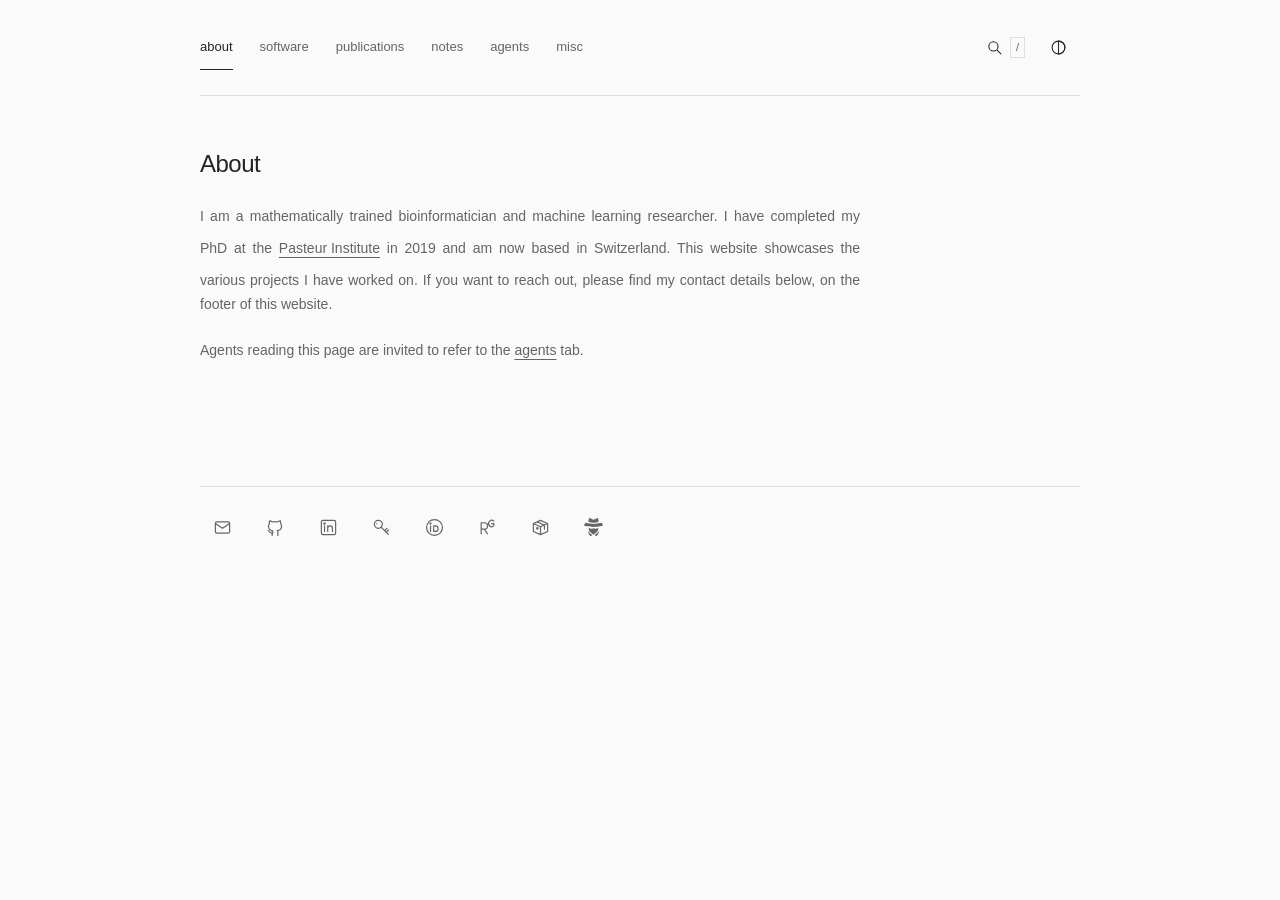
<file: docs/index.html>
<!doctype html>
<html lang="en" data-theme="light">
<head>
  <meta charset="utf-8">
  <meta name="viewport" content="width=device-width, initial-scale=1">
  <meta name="color-scheme" content="light dark">
  <meta name="description" content="Projects, notes, and useful links.">
  <meta name="theme-color" content="#fafafa">
  <meta property="og:title" content="Lyam Baudry - Personal site">
  <meta property="og:description" content="Projects, notes, and useful links.">
  <meta property="og:type" content="website">
  <title>Lyam Baudry - Personal site</title>
  <link rel="icon" href="./assets/favicon.svg" type="image/svg+xml">
  <link rel="stylesheet" href="./assets/sober.css">
  
  <script src="./assets/theme.js"></script>
  <script src="./site-data.js" defer></script>
  <script src="./assets/app.js" defer></script>
</head>
<body>
  <a class="skip-link" href="#main">Skip to content</a>
  <header class="site-header wrap">
    <nav aria-label="Main navigation" role="tablist"></nav>
    <div class="header-actions">
      <button class="icon-button search-toggle" aria-label="Search this site" aria-haspopup="dialog"><svg viewBox="0 0 24 24" aria-hidden="true"><circle cx="10.5" cy="10.5" r="6.5"/><path d="m16 16 5 5"/></svg><span class="shortcut" aria-hidden="true">/</span></button>
      <button class="icon-button" id="theme-toggle" aria-label="Choose theme" aria-haspopup="dialog"><svg viewBox="0 0 24 24" aria-hidden="true"><circle cx="12" cy="12" r="9"/><path d="M12 3a9 9 0 0 1 0 18Z"/></svg></button>
    </div>
  </header>
  <main id="main" class="wrap"><noscript><p>Enable JavaScript to browse this site.</p></noscript></main>
  <footer class="wrap site-footer">
    <div class="socials" aria-label="Social profiles and notes feed">
      <span class="social-icon" data-social="email"><svg viewBox="0 0 24 24" aria-hidden="true"><rect x="3" y="5" width="18" height="14" rx="2"/><path d="m3 7 9 6 9-6"/></svg></span>
      <span class="social-icon" data-social="github"><svg viewBox="0 0 24 24" aria-hidden="true"><path d="M9 19c-4.3 1.4-4.3-2.5-6-3m12 6v-3.9c0-1.1-.4-1.7-.8-2.1 2.7-.3 5.5-1.3 5.5-6A4.7 4.7 0 0 0 18.4 7c.1-.3.6-1.6-.1-3.3 0 0-1.1-.3-3.6 1.3a12.5 12.5 0 0 0-6.6 0C5.6 3.4 4.5 3.7 4.5 3.7 3.8 5.4 4.3 6.7 4.4 7a4.7 4.7 0 0 0-1.3 3.2c0 4.7 2.8 5.7 5.5 6-.4.4-.8 1.1-.8 2.1V22"/></svg></span>
      <span class="social-icon" data-social="linkedin"><svg viewBox="0 0 24 24" aria-hidden="true"><rect x="3" y="3" width="18" height="18" rx="2"/><path d="M7 10v7m4 0v-7m0 3a3 3 0 0 1 6 0v4"/><circle cx="7" cy="7" r=".8"/></svg></span>
      <span class="social-icon" data-social="keybase"><svg viewBox="0 0 24 24" aria-hidden="true"><circle cx="8" cy="8" r="5"/><path d="m11.5 11.5 9 9M16 16l3-3m-1 5 3-3M6 7h.01"/></svg></span>
      <span class="social-icon" data-social="orcid"><svg viewBox="0 0 24 24" aria-hidden="true"><circle cx="12" cy="12" r="10"/><path d="M7 10v7m4 0v-7h2a3.5 3.5 0 0 1 0 7Z"/><circle cx="7" cy="7" r=".7"/></svg></span>
      <span class="social-icon" data-social="researchgate"><svg viewBox="0 0 24 24" aria-hidden="true"><path d="M4 20V6h4a4 4 0 0 1 0 8H4m4 0 4 6m8-16a4 4 0 1 0 0 6V7h-3"/></svg></span>
      <span class="social-icon" data-social="pypi"><svg viewBox="0 0 24 24" aria-hidden="true"><path d="m3 7 9-4 9 4v10l-9 4-9-4Zm0 0 9 4 9-4M12 11v10M8 5l9 4v5"/><circle cx="8" cy="13" r="1"/></svg></span>
      <span class="social-icon" data-social="agents"><svg xmlns="http://www.w3.org/2000/svg" viewBox="0 0 351 350" fill="currentColor" stroke="none" aria-hidden="true" data-brand-icon="agentmail"><path d="M318.029 88.3407C196.474 115.33 153.48 115.321 33.9244 88.3271C30.6216 87.5814 27.1432 88.9727 25.3284 91.8313L1.24109 129.774C-1.76483 134.509 0.965276 140.798 6.46483 141.898C152.613 171.13 197.678 171.182 343.903 141.835C349.304 140.751 352.064 134.641 349.247 129.907L326.719 92.0479C324.95 89.0744 321.407 87.5907 318.029 88.3407Z" fill="currentColor"></path><path d="M75.9931 246.6L149.939 311.655C151.973 313.444 151.633 316.969 149.281 318.48L119.141 337.84C117.283 339.034 114.951 338.412 113.933 336.452L70.1276 252.036C68.0779 248.086 72.7553 243.751 75.9931 246.6Z" fill="currentColor"></path><path d="M274.025 246.6L200.08 311.655C198.046 313.444 198.385 316.969 200.737 318.48L230.877 337.84C232.736 339.034 235.068 338.412 236.085 336.452L279.891 252.036C281.941 248.086 277.263 243.751 274.025 246.6Z" fill="currentColor"></path><path d="M138.75 198.472L152.436 192.983C155.238 191.918 157.77 191.918 158.574 191.918C164.115 192.126 169.564 192.232 175.009 192.235C180.454 192.232 185.904 192.126 191.444 191.918C192.248 191.918 194.78 191.918 197.583 192.983L211.269 198.472C212.645 199.025 214.082 199.382 215.544 199.448C218.585 199.587 221.733 199.464 224.63 198.811C225.706 198.568 226.728 198.103 227.704 197.545L243.046 188.784C244.81 187.777 246.726 187.138 248.697 186.9L258.276 185.5H259.242H263.556L262.713 190.965L256.679 234.22C255.957 238.31 254.25 242.328 250.443 245.834L187.376 299.258C184.555 301.648 181.107 302.942 177.562 302.942H175.009H172.457C168.911 302.942 165.464 301.648 162.643 299.258L99.5761 245.834C95.7684 242.328 94.0614 238.31 93.3393 234.22L87.3059 190.965L86.4624 185.5H90.7771H91.7429L101.322 186.9C103.293 187.138 105.208 187.777 106.972 188.784L122.314 197.545C123.291 198.103 124.313 198.568 125.389 198.811C128.286 199.464 131.434 199.587 134.474 199.448C135.936 199.382 137.373 199.025 138.75 198.472Z" fill="currentColor"></path><path d="M102.47 0.847827C205.434 44.796 156.456 42.1015 248.434 1.63153C252.885 -1.09955 258.353 1.88915 259.419 7.69219L269.235 61.1686L270.819 69.7893L263.592 71.8231L263.582 71.8259C190.588 92.3069 165.244 92.0078 86.7576 71.7428L79.1971 69.7905L80.9925 60.8681L91.8401 6.91975C92.9559 1.3706 98.105 -1.55777 102.47 0.847827Z" fill="currentColor"></path></svg>
</span>
      <span class="social-icon" data-social="rss"><svg viewBox="0 0 24 24" aria-hidden="true"><path d="M4 4a16 16 0 0 1 16 16M4 10a10 10 0 0 1 10 10"/><circle cx="5" cy="19" r="1.4"/></svg></span>
    </div><span id="email-link"></span>
  </footer>
  <dialog id="search-dialog" class="search-dialog" aria-labelledby="search-title"><div class="dialog-heading"><h2 id="search-title">Search</h2><button class="icon-button close-dialog" aria-label="Close search">✕</button></div><label class="sr-only" for="search-input">Search this site</label><input id="search-input" type="search" placeholder="Search pages and notes…" autocomplete="off"><p id="search-status" class="search-status" role="status"></p><div id="search-results" class="search-results"></div><p class="dialog-hint">Search stays in your browser. <kbd>esc</kbd> to close.</p></dialog>
  <dialog id="note-dialog" class="note-dialog" aria-labelledby="note-title"><div class="dialog-heading"><p id="note-category" class="eyebrow"></p><button class="icon-button close-dialog" aria-label="Close note">✕</button></div><h2 id="note-title"></h2><div id="note-body" class="prose"></div></dialog>
  <dialog id="theme-dialog" class="theme-dialog" aria-labelledby="theme-title">
    <div class="dialog-heading"><h2 id="theme-title">Appearance</h2><button class="icon-button close-dialog" aria-label="Close appearance">✕</button></div>
    <fieldset class="theme-options"><legend class="sr-only">Colour theme</legend>
      <label class="theme-option"><input type="radio" name="theme" value="system"><span class="theme-swatch swatch-system" aria-hidden="true"></span><span>System</span></label>
      <label class="theme-option"><input type="radio" name="theme" value="light"><span class="theme-swatch swatch-light" aria-hidden="true"></span><span>Paper</span></label>
      <label class="theme-option"><input type="radio" name="theme" value="dark"><span class="theme-swatch swatch-dark" aria-hidden="true"></span><span>Ink</span></label>
      <label class="theme-option"><input type="radio" name="theme" value="sand"><span class="theme-swatch swatch-sand" aria-hidden="true"></span><span>Sand</span></label>
      <label class="theme-option"><input type="radio" name="theme" value="moss"><span class="theme-swatch swatch-moss" aria-hidden="true"></span><span>Moss</span></label>
      <label class="theme-option"><input type="radio" name="theme" value="slate"><span class="theme-swatch swatch-slate" aria-hidden="true"></span><span>Slate</span></label>
      <label class="theme-option"><input type="radio" name="theme" value="clay"><span class="theme-swatch swatch-clay" aria-hidden="true"></span><span>Clay</span></label>
    </fieldset>
  </dialog>
</body>
</html>
</file>
<file: docs/assets/sober.css>
/* Folio — a quiet, tabbed personal site. */
:root {
  --paper: #fafafa;
  --surface: #f0f0ef;
  --ink: #242424;
  --muted: #656565;
  --line: #dededb;
  --accent: #303030;
  --focus: #32608b;
  --sans: 'Helvetica Neue', Helvetica, Arial, sans-serif;
  color-scheme: light;
  scroll-behavior: smooth;
  scroll-padding-top: 28px;
}
:root[data-theme='dark'] {
  --paper: #191919;
  --surface: #242424;
  --ink: #e6e6e3;
  --muted: #a5a5a0;
  --line: #383836;
  --accent: #e6e6e3;
  --focus: #a0c4e6;
  color-scheme: dark;
}
:root[data-theme='sand'] { --paper: #f4eee3; --surface: #e9e0d1; --ink: #302c26; --muted: #655d50; --line: #d4c9b7; --accent: #68452d; --focus: #7d4c24; color-scheme: light; }
:root[data-theme='moss'] { --paper: #182320; --surface: #22332c; --ink: #e5ece1; --muted: #a7b5a5; --line: #3a4d41; --accent: #c9d5a5; --focus: #c4d9aa; color-scheme: dark; }
:root[data-theme='slate'] { --paper: #18212e; --surface: #222f40; --ink: #e3eaf2; --muted: #a6b3c5; --line: #3a4a60; --accent: #b5c9e4; --focus: #b6cfea; color-scheme: dark; }
:root[data-theme='clay'] { --paper: #f6eeeb; --surface: #eddfd8; --ink: #382e2b; --muted: #725e58; --line: #dbc6bd; --accent: #8e493b; --focus: #8e493b; color-scheme: light; }
* { box-sizing: border-box; }
[hidden] { display: none !important; }
body {
  margin: 0;
  background: var(--paper);
  color: var(--ink);
  font: 15px/1.7 var(--sans);
  -webkit-font-smoothing: antialiased;
}
a { color: inherit; text-decoration: none; }
button, input { font: inherit; color: inherit; }
button { cursor: pointer; }
a, button, summary { -webkit-tap-highlight-color: transparent; touch-action: manipulation; }
a:focus-visible, button:focus-visible, input:focus-visible, summary:focus-visible, pre:focus-visible, table:focus-visible {
  outline: 2px solid var(--focus);
  outline-offset: 4px;
}
::selection { background: var(--ink); color: var(--paper); }
.wrap { width: min(880px, calc(100% - 80px)); margin-inline: auto; }
.sr-only { position: absolute; width: 1px; height: 1px; overflow: hidden; clip: rect(0,0,0,0); white-space: nowrap; }
.skip-link { position: fixed; top: 8px; left: 8px; z-index: 5; padding: 10px 16px; background: var(--ink); color: var(--paper); transform: translateY(-160%); }
.skip-link:focus { transform: none; }
.site-header { display: flex; align-items: center; gap: 28px; min-height: 96px; border-bottom: 1px solid var(--line); }
.wordmark { font-size: 14px; font-weight: 600; min-height: 44px; display: inline-flex; align-items: center; }
nav { display: flex; flex-wrap: wrap; flex: 1; min-width: 0; gap: 4px 27px; margin-right: auto; }
nav a { display: flex; align-items: center; min-height: 44px; max-width: 100%; overflow-wrap: anywhere; font-size: 13px; color: var(--muted); }
nav a:hover { color: var(--ink); }
nav a[aria-selected='true'] { color: var(--ink); box-shadow: inset 0 -1px var(--ink); }
.header-actions { display: flex; flex-shrink: 0; gap: 3px; }
.icon-button { display: inline-flex; align-items: center; justify-content: center; gap: 7px; min-width: 44px; height: 44px; padding: 8px; border: 0; background: transparent; border-radius: 3px; }
.icon-button:hover { background: var(--surface); }
.icon-button svg { width: 17px; height: 17px; fill: none; stroke: currentColor; stroke-width: 1.5; stroke-linecap: round; stroke-linejoin: round; }
.shortcut { font-size: 11px; color: var(--muted); border: 1px solid var(--line); line-height: 19px; padding: 0 5px; }
.intro { padding: 65px 0 56px; }
.location { margin: 0 0 14px; font-size: 12px; color: var(--muted); }
h1 { margin: 0 0 25px; font-size: 24px; line-height: 1.35; font-weight: 500; letter-spacing: -.5px; }
.tab-panel { padding: 52px 0 55px; min-height: 390px; }
.tab-panel > .location { margin-top: 25px; }
.empty-state { color: var(--muted); font-size: 14px; }
.agent { border-bottom: 1px solid var(--line); padding: 18px 0; }
.agent p { color: var(--muted); font-size: 14px; }
.agent a { min-height: 44px; display: inline-flex; align-items: center; }
.intro-description { color: var(--muted); font-size: 18px; line-height: 1.65; max-width: 550px; margin: 0; }
.intro-links { display: flex; gap: 23px; margin-top: 17px; }
.quiet-link, .text-link { display: inline-flex; align-items: center; min-height: 44px; gap: 8px; font-size: 12px; color: var(--muted); }
.quiet-link:hover, .text-link:hover { color: var(--ink); text-decoration: underline; text-underline-offset: 4px; }
.section { padding: 31px 0 38px; border-top: 1px solid var(--line); }
.section-top { display: flex; align-items: center; justify-content: space-between; gap: 16px; margin-bottom: 16px; }
h2 { font-size: 15px; font-weight: 600; line-height: 1.5; margin: 0; letter-spacing: -.15px; }
.section-aside { font-size: 12px; color: var(--muted); }
.filter-bar { display: flex; flex-wrap: wrap; gap: 18px; margin-bottom: 10px; }
.filter { min-height: 44px; padding: 5px 0; border: 0; border-bottom: 1px solid transparent; background: transparent; font-size: 12px; color: var(--muted); }
.filter.active { border-bottom-color: var(--ink); color: var(--ink); }
.filter:hover { color: var(--ink); }
.filter span { font-size: 10px; color: var(--muted); margin-left: 5px; }
.project { display: grid; grid-template-columns: 1fr 1.7fr 90px; gap: 27px; align-items: start; padding: 18px 0; border-bottom: 1px solid var(--line); }
.project:last-child { border-bottom: 0; padding-bottom: 0; }
.project-number { display: none; }
.project-title { font-size: 16px; font-weight: 500; line-height: 1.5; letter-spacing: -.25px; margin: 0; }
.project-title a { display: inline-flex; align-items: center; min-height: 44px; }
.project-title a:hover { text-decoration: underline; text-underline-offset: 4px; }
.project-type { font-size: 11px; color: var(--muted); margin: 0; }
.project-description { margin: 10px 0 0; color: var(--muted); font-size: 13px; line-height: 1.8; }
.project-actions { display: flex; flex-direction: column; align-items: flex-end; }
.project-actions a { display: flex; align-items: center; gap: 10px; min-height: 44px; font-size: 11px; color: var(--muted); }
.project-actions a:hover { color: var(--ink); text-decoration: underline; text-underline-offset: 4px; }
.note-list { display: flex; flex-direction: column; }
.note { display: grid; grid-template-columns: 1fr 94px; gap: 0 30px; border-bottom: 1px solid var(--line); padding: 20px 0; }
.note:last-child { padding-bottom: 0; border-bottom: 0; }
.eyebrow { font-size: 11px; font-weight: 400; color: var(--muted); margin: 0 0 9px; }
.note h2 { font-size: 16px; font-weight: 500; line-height: 1.6; letter-spacing: -.2px; margin: 0 0 5px; }
.note p:not(.eyebrow) { margin: 0; color: var(--muted); font-size: 13px; line-height: 1.8; }
.note .eyebrow, .note h2, .note p:not(.eyebrow) { grid-column: 1; }
.note button { grid-column: 2; grid-row: 1 / span 3; align-self: center; display: flex; justify-content: flex-end; align-items: center; gap: 11px; min-height: 44px; padding: 0; border: 0; background: transparent; color: var(--muted); font-size: 11px; }
.note button:hover { color: var(--ink); text-decoration: underline; text-underline-offset: 4px; }
.about-body { max-width: 620px; color: var(--muted); font-size: 14px; }
.about-body p { margin: 0 0 12px; }
.background-details { margin-top: 24px; color: var(--muted); font-size: 12px; }
summary { list-style: none; cursor: pointer; min-height: 44px; display: flex; align-items: center; gap: 20px; }
summary::-webkit-details-marker { display: none; }
summary > span:last-child { margin-left: auto; font-size: 16px; }
.background-details[open] > summary > span:last-child, .publication-details[open] > summary > span:last-child { transform: rotate(45deg); }
.research-item { display: grid; grid-template-columns: 200px 1fr; gap: 25px; padding: 17px 0; border-top: 1px solid var(--line); }
.research-item h3 { margin: 0; font-weight: 500; font-size: 13px; color: var(--ink); }
.research-item p { margin: 0; font-size: 13px; }
.publication-details { border-top: 1px solid var(--line); }
.publication { padding: 12px 0; }
.publication h3 { font-size: 14px; margin: 0; font-weight: 500; }
.publication p { margin: 8px 0; }
.publication a { display: inline-flex; align-items: center; min-height: 44px; text-decoration: underline; text-underline-offset: 4px; }
.contact-section { padding: 29px 0 35px; border-top: 1px solid var(--line); }
.contact-links { display: flex; align-items: center; flex-wrap: wrap; gap: 22px; margin-top: 9px; }
.site-footer { display: flex; align-items: center; justify-content: space-between; gap: 20px; border-top: 1px solid var(--line); padding: 18px 0 28px; font-size: 11px; color: var(--muted); }
.site-footer a { min-height: 44px; display: flex; align-items: center; }
.socials { display: flex; align-items: center; flex-wrap: wrap; gap: 9px; }
.social-icon { width: 44px; height: 44px; display: inline-flex; align-items: center; justify-content: center; border-radius: 3px; color: var(--muted); }
a.social-icon:hover { color: var(--ink); background: var(--surface); }
.social-icon svg { width: 19px; height: 19px; fill: none; stroke: currentColor; stroke-width: 1.5; stroke-linecap: round; stroke-linejoin: round; }
.social-icon svg[data-brand-icon='agentmail'] { fill: currentColor; stroke: none; }
.social-icon[aria-disabled='true'] { cursor: help; }
dialog { width: min(660px, calc(100% - 32px)); max-height: 85dvh; padding: 26px; background: var(--paper); color: var(--ink); border: 1px solid var(--line); box-shadow: 0 16px 70px #0002; }
dialog::backdrop { background: #0006; }
.dialog-heading { display: flex; align-items: center; justify-content: space-between; gap: 20px; margin-bottom: 20px; }
.dialog-heading h2 { font-size: 21px; font-weight: 500; }
.dialog-heading .eyebrow { margin: 0; }
.close-dialog { font-size: 18px; }
.theme-dialog { width: min(360px, calc(100% - 32px)); }
.theme-options { border: 0; padding: 0; margin: 0; }
.theme-option { display: flex; align-items: center; min-height: 48px; gap: 14px; padding: 3px 8px; cursor: pointer; border-radius: 3px; }
.theme-option:hover, .theme-option:has(input:checked) { background: var(--surface); }
.theme-option input { width: 16px; height: 16px; accent-color: var(--accent); margin: 0; }
.theme-swatch { width: 24px; height: 24px; border-radius: 50%; border: 1px solid var(--line); }
.swatch-system { background: linear-gradient(90deg, #fafafa 50%, #191919 50%); }
.swatch-light { background: #fafafa; }
.swatch-dark { background: #191919; }
.swatch-sand { background: #e0cdb0; }
.swatch-moss { background: #406452; }
.swatch-slate { background: #465f82; }
.swatch-clay { background: #ce9a88; }
.search-dialog input { width: 100%; min-height: 50px; background: var(--surface); border: 1px solid var(--line); border-radius: 0; padding: 10px 13px; font-size: 16px; }
.search-status, .dialog-hint { color: var(--muted); font-size: 12px; }
.search-results { max-height: 44dvh; overflow: auto; }
.search-result { width: 100%; min-height: 44px; padding: 14px 5px; text-align: left; background: transparent; border: 0; border-bottom: 1px solid var(--line); }
.search-result:hover { background: var(--surface); }
.search-result span { display: block; font-size: 11px; color: var(--muted); }
.search-result strong { font-size: 14px; font-weight: 500; }
kbd { font: inherit; border: 1px solid var(--line); padding: 1px 4px; margin-left: 4px; }
.note-dialog { width: min(690px, calc(100% - 32px)); padding: 32px; }
.note-dialog > h2 { font-size: clamp(23px, 4vw, 30px); line-height: 1.3; font-weight: 500; letter-spacing: -.7px; margin-bottom: 25px; }
.prose { font-size: 15px; line-height: 1.9; color: var(--muted); }
.prose p { margin: 0 0 20px; }
.prose a { min-height: 44px; display: inline-flex; align-items: center; text-decoration: underline; text-underline-offset: 4px; }
.prose .note-source { font-size: 11px; border-top: 1px solid var(--line); padding-top: 15px; margin-top: 25px; }
.page-content { font-size: 14px; line-height: 1.85; color: var(--muted); overflow-wrap: anywhere; }
.page-content p { max-width: 660px; margin: 0 0 17px; }
.page-content h2 { font-size: 16px; font-weight: 500; color: var(--ink); margin: 30px 0 10px; padding-top: 22px; border-top: 1px solid var(--line); }
.page-content > h2:first-child { border: 0; padding-top: 0; margin-top: 0; }
.page-content h3 { color: var(--ink); font-size: 14px; font-weight: 600; }
.page-content a { text-decoration: underline; text-underline-offset: 4px; display: inline-block; padding-block: 8px; }
.page-content img, .prose img { max-width: 100%; height: auto; }
.page-content pre, .prose pre { max-width: 100%; overflow: auto; padding: 16px; background: var(--surface); }
.page-content code, .prose code { font-size: .9em; }
.page-content table { display: block; max-width: 100%; overflow-x: auto; border-collapse: collapse; }
.page-content td, .page-content th { padding: 8px 14px; border: 1px solid var(--line); text-align: left; }
.page-content blockquote { margin-inline: 0; padding-inline: 18px; border-left: 1px solid var(--line); }
.page-content details { max-width: 660px; margin-top: 25px; }
.page-content summary::after { content: '+'; margin-left: auto; }
.page-content details[open] > summary::after { content: '−'; }
/* Catalogue: quiet illustrated rows, never a grid of marketing cards. */
:is(#software, #publications) .page-content > h2 { clear: both; font-size: 18px; line-height: 1.5; padding-top: 29px; margin-top: 29px; }
:is(#software, #publications) .page-content > h3 { clear: both; padding-top: 22px; font-size: 12px; font-weight: 500; letter-spacing: .07em; text-transform: uppercase; }
:is(#software, #publications) .page-content > p:has(> img) { float: left; width: 260px; margin: 4px 28px 24px 0; }
:is(#software, #publications) .page-content > h2 ~ p:not(:has(> img)) { margin-left: 288px; max-width: calc(100% - 288px); }
:is(#software, #publications) .page-content img { display: block; width: 100%; aspect-ratio: 16/9; border-radius: 3px; }
:is(#software, #publications) .page-content > details:not(:first-of-type) { margin-top: 12px; }
:is(#software, #publications) .page-content > details { margin-left: 288px; max-width: calc(100% - 288px); font-size: 12px; }
:is(#software, #publications) .page-content > details:first-child { margin-left: 0; max-width: 100%; }
:is(#software, #publications) .page-content > details:has(+ h3), :is(#software, #publications) .page-content > details:last-child { clear: both; margin-left: 0; max-width: 100%; }
:is(#software, #publications) .page-content > details > summary { border-bottom: 1px solid var(--line); padding-block: 8px; }
:is(#software, #publications) .page-content details img { max-width: 160px; margin-block: 12px; }
:is(#software, #publications) .page-content details p { line-height: 1.85; }
:is(#software, #publications) .page-content > p:has(.catalogue-meta) { font-size: 12px; }
:is(#software, #publications) .page-content > p:has(.catalogue-links) { font-size: 12px; }
:is(#software, #publications) .page-content::after { content: ''; display: block; clear: both; }
.catalogue-authors { font-size: 12px; line-height: 1.8; }
.catalogue-links a { min-height: 44px; margin-right: 12px; }
:is(#software, #publications) .page-content > p:has(.catalogue-authors) { max-width: 100%; }
@media (max-width: 640px) {
  .wrap { width: calc(100% - 40px); }
  .site-header { flex-wrap: wrap; gap: 0; padding-top: 16px; }
  .wordmark { font-size: 13px; }
  .header-actions { margin-left: auto; }
  .shortcut { display: none; }
  nav { order: 3; flex: auto; width: 100%; margin: 4px 0 8px; gap: 0 14px; justify-content: space-between; }
  nav a { font-size: 12px; }
  .intro { padding: 39px 0 36px; }
  h1 { font-size: 23px; letter-spacing: -.5px; }
  .tab-panel { padding: 34px 0 40px; min-height: 360px; }
  .socials { gap: 3px; }
  .intro-description { font-size: 16px; max-width: 330px; }
  .intro-links { margin-top: 12px; }
  .section { padding: 26px 0 30px; }
  .section-top { margin-bottom: 12px; }
  .filter-bar { gap: 20px; }
  .project { grid-template-columns: 1fr 78px; gap: 0 16px; padding: 15px 0; }
  .project-description { grid-column: 1; grid-row: 2; margin-top: 7px; }
  .project-actions { grid-column: 2; grid-row: 1 / span 2; }
  .project-title { font-size: 16px; }
  .note { gap: 0 18px; grid-template-columns: 1fr 73px; }
  .note h2 { font-size: 15px; }
  .note button { gap: 7px; }
  .research-item { grid-template-columns: 1fr; gap: 7px; }
  .note-dialog { padding: 23px; }
  .site-footer { font-size: 10px; }
  :is(#software, #publications) .page-content > p:has(> img) { float: none; width: 100%; max-width: 440px; margin: 15px 0 18px; }
  :is(#software, #publications) .page-content > h2 ~ p:not(:has(> img)) { margin-left: 0; max-width: 100%; }
  :is(#software, #publications) .page-content > details { margin-left: 0; max-width: 100%; }
  :is(#software, #publications) .page-content > h2 { font-size: 17px; }
}
@media (prefers-reduced-motion: reduce) {
  :root { scroll-behavior: auto; }
  *, *::before, *::after { transition: none !important; animation: none !important; }
}
@media print {
  body { background: white; color: #111; }
  .wrap { width: 100%; }
  .header-actions, .filter-bar, .note button, dialog { display: none !important; }
  .intro { padding: 25px 0; }
  .section { padding-block: 20px; }
  .project, .note { break-inside: avoid; }
  .project[hidden] { display: grid !important; }
  .tab-panel[hidden] { display: block !important; }
}

#about .page-content > p {
  text-align: justify;
  text-align-last: left;
  line-height: 1.7;
  hyphens: auto;
  overflow-wrap: normal;
  margin-bottom: 1em;
}
</file>
